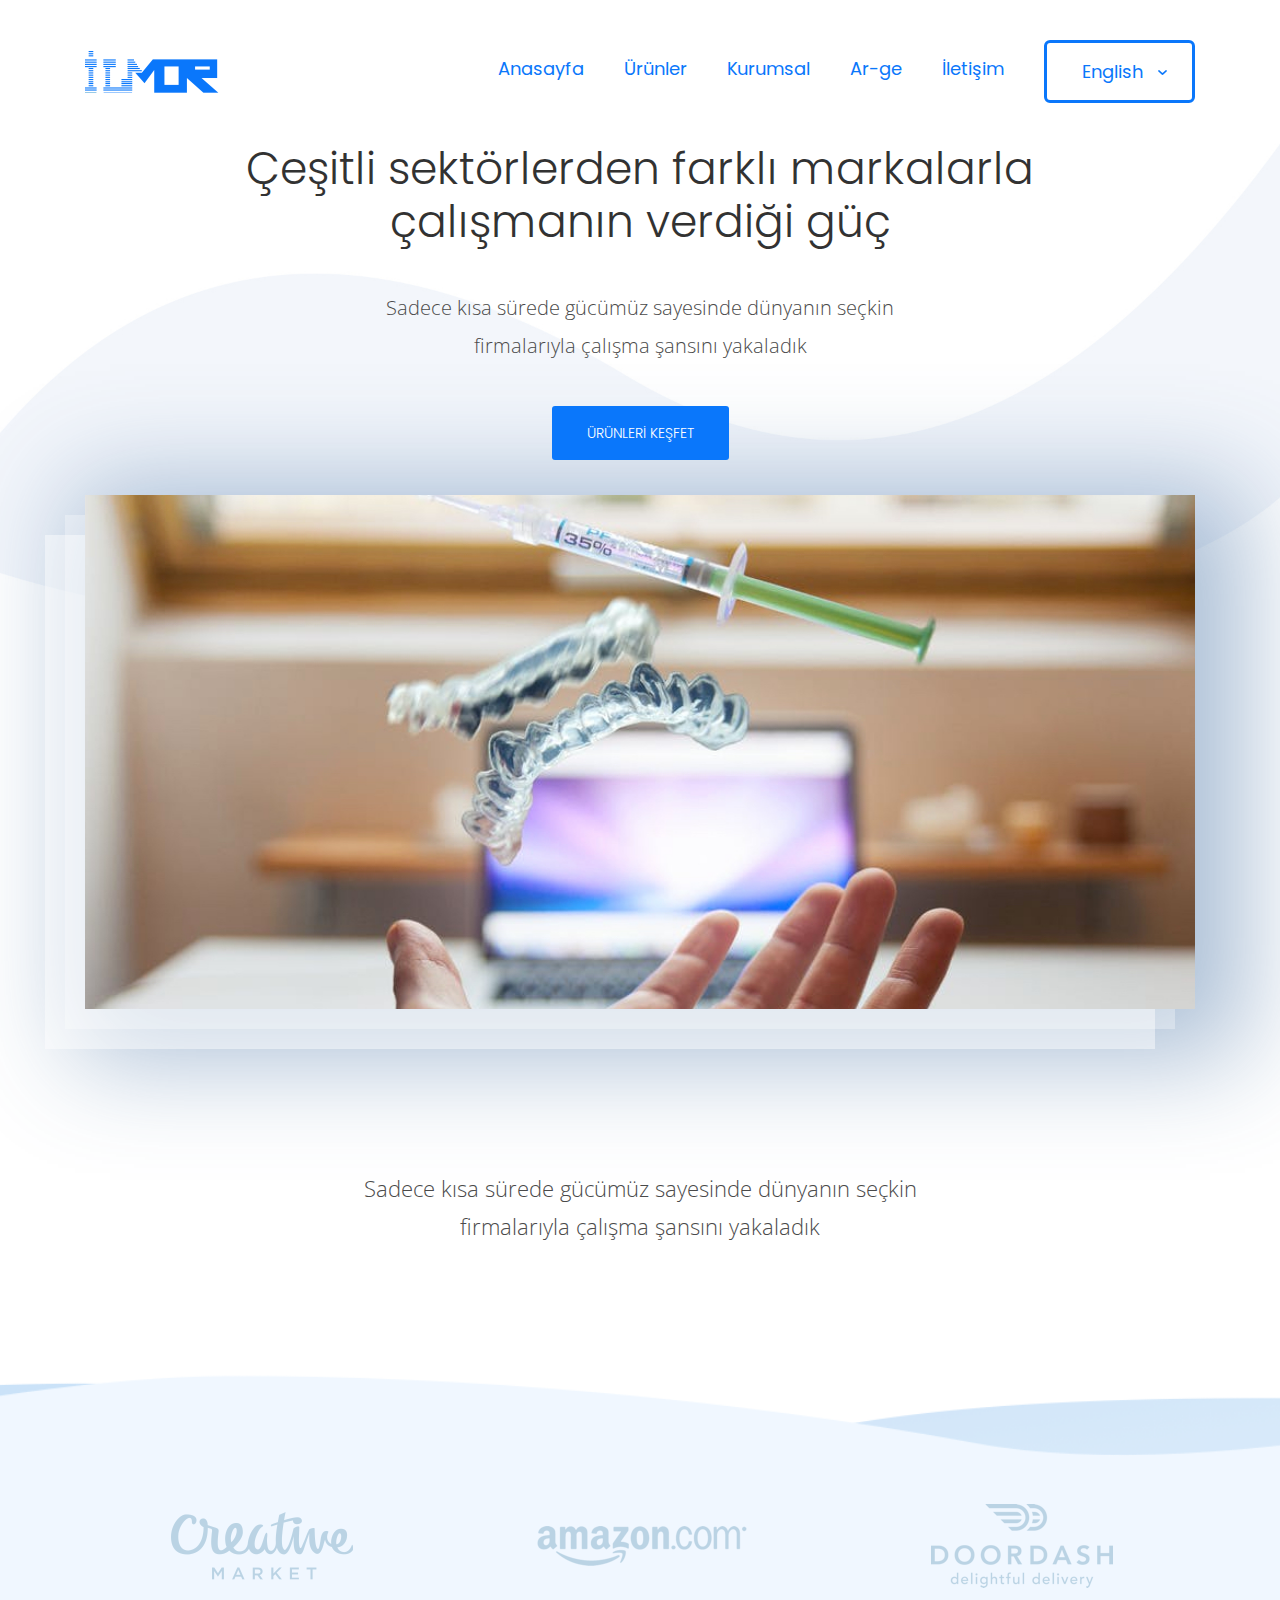
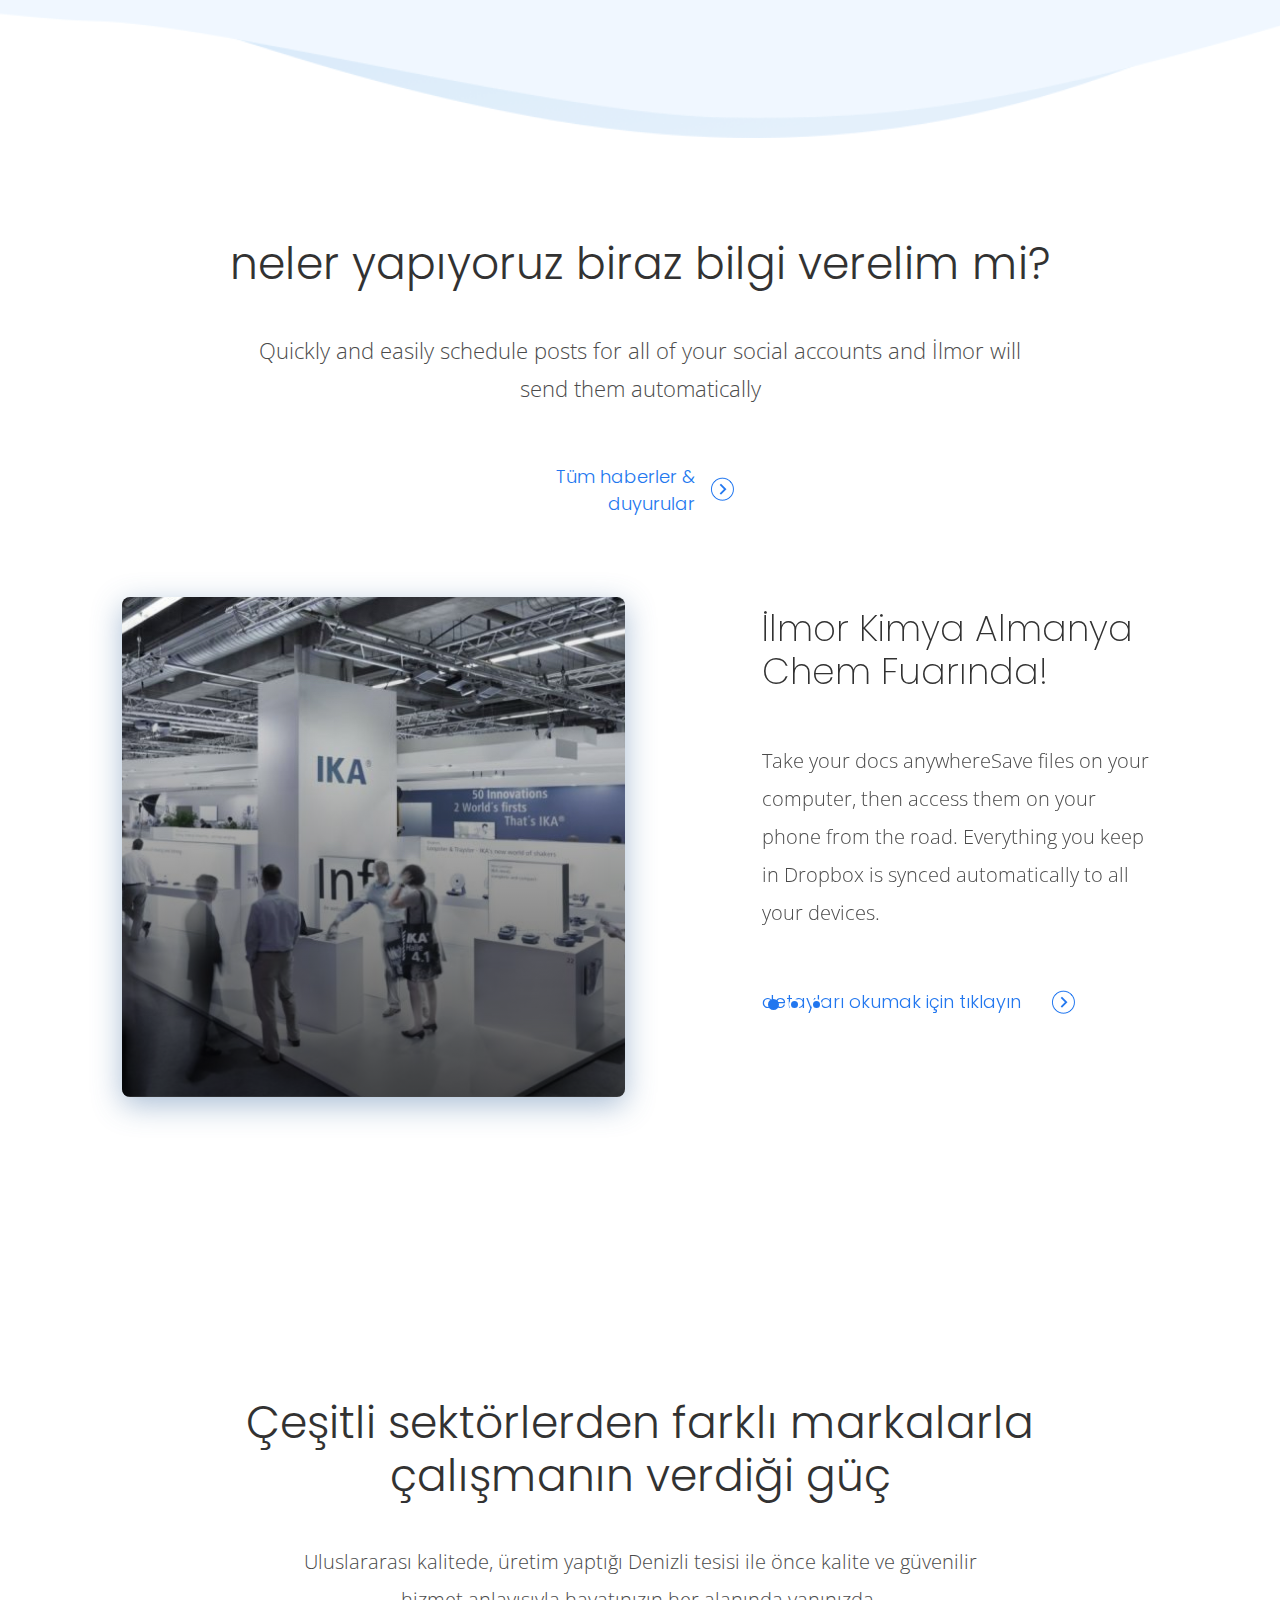
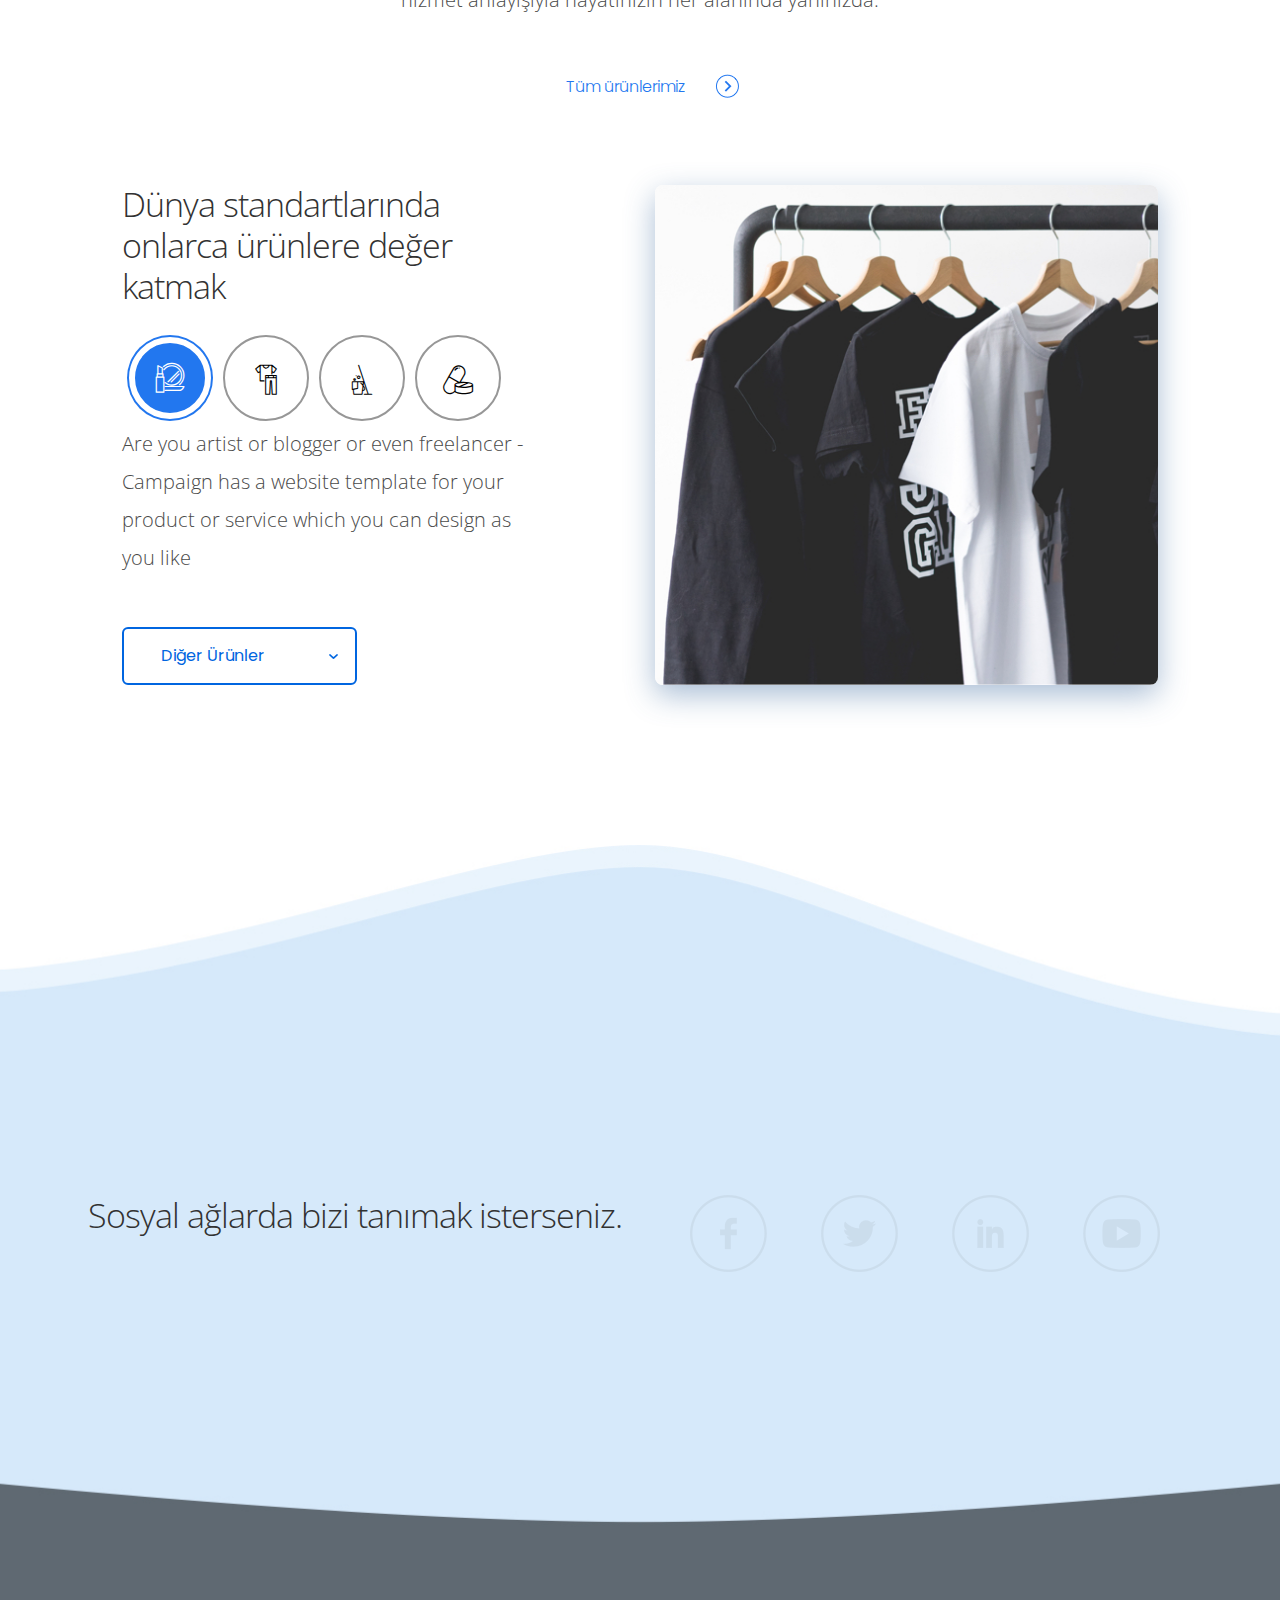
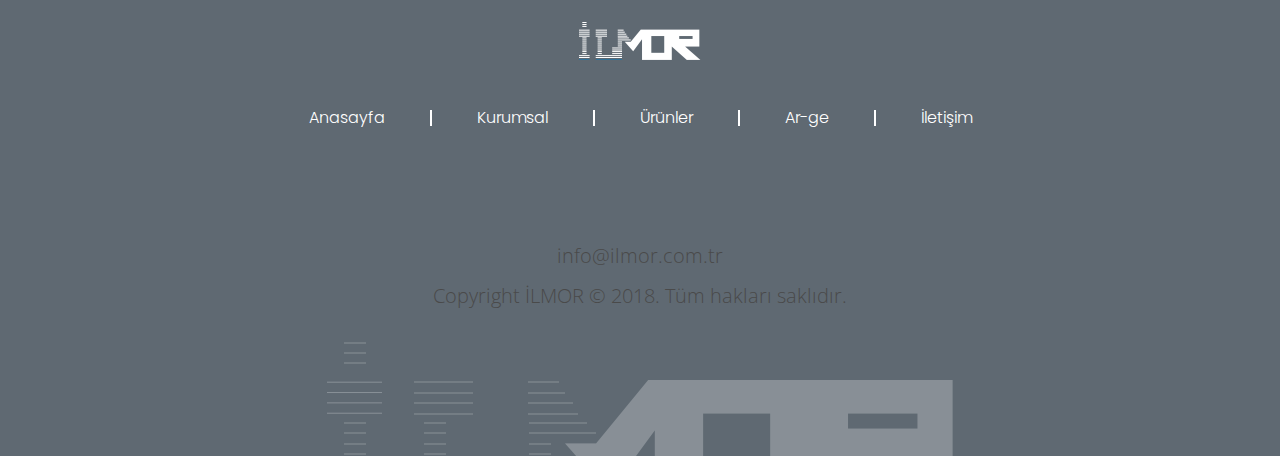
<file: index.html>
﻿<!DOCTYPE html>
<html lang="tr">

<head>
    <meta charset="UTF-8">
    <meta name="viewport" content="width=device-width, initial-scale=1, shrink-to-fit=no">
    <meta http-equiv="X-UA-Compatible" content="ie=edge">
    <title>Document</title>
    <link rel="stylesheet" href="assets/libs/bootstrap/css/bootstrap.min.css">
    <link rel="stylesheet" href="assets/libs/swiper/css/swiper.min.css">
    <link href="http://vjs.zencdn.net/6.6.3/video-js.css" rel="stylesheet">
    <script src="http://vjs.zencdn.net/ie8/1.1.2/videojs-ie8.min.js"></script>
    <link rel="stylesheet" href="assets/icons/flaticon.css">
    <link rel="stylesheet" href="style.css">
</head>

<body class="text-center">
    <header>
        <div class="container">
            <div class="row">
                <div class="col-sm-12">
                    <nav class="navbar navbar-expand-lg navbar-light">
                        <a class="navbar-brand" href="#">
                            <img src="assets/images/logo.png" alt="">
                        </a>
                        <button class="navbar-toggler" type="button" data-toggle="collapse" data-target="#navbarSupportedContent" aria-controls="navbarSupportedContent"
                            aria-expanded="false" aria-label="Toggle navigation">
                            <span class="navbar-toggler-icon"></span>
                        </button>

                        <div class="collapse navbar-collapse justify-content-end" id="navbarSupportedContent">
                            <ul class="navbar-nav">
                                <li class="nav-item">
                                    <a class="nav-link" href="index.html">Anasayfa</a>
                                </li>
                                <li class="nav-item">
                                    <a class="nav-link" href="product.html">Ürünler</a>
                                </li>
                                <li class="nav-item">
                                    <a class="nav-link" href="fairs.html">Kurumsal</a>
                                </li>
                                <li class="nav-item">
                                    <a class="nav-link" href="arge-works.html">Ar-ge</a>
                                </li>
                                <li class="nav-item">
                                    <a class="nav-link" href="contact.html">İletişim</a>
                                </li>
                                <li class="nav-item dropdown">
                                    <a class="nav-link dropdown-toggle" href="#" id="navbarDropdown" role="button" data-toggle="dropdown" aria-haspopup="true"
                                        aria-expanded="false">
                                        English
                                        <img class="arrow" src="assets/images/arrow.png" alt="">
                                    </a>
                                    <div class="dropdown-menu text-center" aria-labelledby="navbarDropdown">
                                        <a class="dropdown-item" href="#">Türkçe</a>
                                    </div>
                                </li>
                            </ul>
                        </div>
                    </nav>
                </div>
            </div>
        </div>
    </header>
    <main id="index">
        <div class="container">
            <div class="tagline">
                <h2>Çeşitli sektörlerden farklı markalarla
                    <br>çalışmanın verdiği güç</h2>
                <p>Sadece kısa sürede gücümüz sayesinde dünyanın seçkin
                    <span class="display-none">
                        <br>
                    </span>firmalarıyla çalışma şansını yakaladık
                </p>
                <a class="discover" href="#">ÜRÜNLERİ KEŞFET</a>
            </div>
            <div class="box-shadow">
                <div class="box-shadow-2">
                    <div class="swiper-container">
                        <div class="swiper-wrapper">
                            <div class="swiper-slide">
                                <div class="slider-1" style="background-image: url('assets/images/index-slider-1.jpg')">
                                    <img src="assets/images/index-slider-1.jpg" alt="">
                                </div>
                            </div>
                        </div>
                    </div>
                </div>
            </div>
            <p class="slider-p">Sadece kısa sürede gücümüz sayesinde dünyanın seçkin
                <br> firmalarıyla çalışma şansını yakaladık</p>
        </div>
        <section class="index-firms">
            <div class="container">
                <div class="row">
                    <div class="col-md-4">
                        <div class="firms">
                            <span class="image-setting"></span>
                            <img src="assets/images/creative.png" alt="">
                        </div>
                    </div>
                    <div class="col-md-4">
                        <div class="firms">
                            <span class="image-setting"></span>
                            <img src="assets/images/amazon.png" alt="">
                        </div>
                    </div>
                    <div class="col-md-4">
                        <div class="firms">
                            <span class="image-setting"></span>
                            <img src="assets/images/doordash.png" alt="">
                        </div>
                    </div>
                </div>
            </div>
        </section>
        <section class="index-what-we-do">
            <div class="container-fluid">
                <div class="row">
                    <div class="col-sm-12">
                        <h2>neler yapıyoruz biraz bilgi verelim mi?</h2>
                        <p class="p-font-22">Quickly and easily schedule posts for all of your social accounts and İlmor will
                            <span class="display-none">
                                <br>
                            </span> send them automatically
                        </p>
                        <div class="news text-right">
                            <a href="#">Tüm haberler &
                                <br>duyurular</a>
                            <img class="arrow" src="assets/images/arrow2.png" alt="">
                        </div>
                    </div>
                </div>
                <div class="slider-2 text-left">
                    <div id="carouselExampleIndicators" class="carousel slide" data-ride="carousel">
                        <ol class="carousel-indicators">
                            <li data-target="#carouselExampleIndicators" data-slide-to="0" class="active"></li>
                            <li data-target="#carouselExampleIndicators" data-slide-to="1"></li>
                            <li data-target="#carouselExampleIndicators" data-slide-to="2"></li>
                        </ol>
                        <div class="carousel-inner">
                            <div class="carousel-item active">
                                <div class="row">
                                    <div class="col-lg-5 offset-lg-1">
                                        <div class="video-image" style="background-image: url('assets/images/slider2.jpg');">
                                            <img src="assets/images/slider2.jpg" alt="#">
                                            <div class="slider-front"></div>
                                        </div>
                                    </div>
                                    <div class="col-lg-4 offset-lg-1">
                                        <h3>İlmor Kimya Almanya Chem Fuarında!</h3>
                                        <p>Take your docs anywhereSave files on your computer, then access them on your phone
                                            from the road. Everything you keep in Dropbox is synced automatically to all
                                            your devices.</p>
                                        <a href="#">detayları okumak için tıklayın
                                            <img class="arrow2" src="assets/images/arrow2.png" alt="">
                                        </a>
                                    </div>
                                </div>
                            </div>
                        </div>
                    </div>
                </div>
            </div>
        </section>
    </main>
    <footer>
        <section class="footer-product">
            <div class="container-fluid">
                <h2>Çeşitli sektörlerden farklı markalarla
                    <br> çalışmanın verdiği güç</h2>
                <p>Uluslararası kalitede, üretim yaptığı Denizli tesisi ile önce kalite ve güvenilir
                    <span class="display-none">
                        <br>
                    </span> hizmet anlayışıyla hayatınızın her alanında yanınızda. </p>
                <a href="#">Tüm ürünlerimiz
                    <img class="arrow2" src="assets/images/arrow2.png" alt="">
                </a>
                <section class="footer-tab-panel text-left">
                    <div class="row">
                        <div class="col-lg-4 offset-lg-1">
                            <ul class="nav nav-pills mb-3" id="pills-tab" role="tablist">
                                <h1>Dünya standartlarında onlarca ürünlere değer katmak</h1>
                                <li class="nav-item">
                                    <a class="nav-link active" id="makeup-tab" data-toggle="pill" href="#makeup" role="tab" aria-controls="makeup" aria-selected="true">
                                        <span class="flaticon-cosmetics"></span>
                                    </a>
                                </li>
                                <li class="nav-item">
                                    <a class="nav-link" id="clothes-tab" data-toggle="pill" href="#clothes" role="tab" aria-controls="clothes" aria-selected="false">
                                        <span class="flaticon-clothes"></span>
                                    </a>
                                </li>
                                <li class="nav-item">
                                    <a class="nav-link" id="clean-tab" data-toggle="pill" href="#clean" role="tab" aria-controls="clean" aria-selected="false">
                                        <span class="flaticon-cleaning"></span>
                                    </a>
                                </li>
                                <li class="nav-item">
                                    <a class="nav-link" id="pills-tab" data-toggle="pill" href="#pills" role="tab" aria-controls="pills" aria-selected="false">
                                        <span class="flaticon-medicine"></span>
                                    </a>
                                </li>
                            </ul>
                        </div>
                    </div>
                    <div class="tab-content" id="pills-tabContent">
                        <div class="tab-pane fade show active" id="makeup" role="tabpanel" aria-labelledby="makeup-tab">
                            <div class="row">
                                <div class="col-lg-4 offset-lg-1">
                                    <div class="tab-paragraph">
                                        <p>Are you artist or blogger or even freelancer - Campaign has a website template for
                                            your product or service which you can design as you like</p>
                                        <div class="dropdown">
                                            <button class="btn btn-secondary dropdown-toggle" type="button" id="dropdownMenuButton" data-toggle="dropdown" aria-haspopup="true"
                                                aria-expanded="false">
                                                Diğer Ürünler
                                                <img src="assets/images/arrow3.png" alt="">
                                            </button>
                                            <div class="dropdown-menu" aria-labelledby="dropdownMenuButton">
                                                <a class="dropdown-item" href="#">Link</a>
                                            </div>
                                        </div>
                                    </div>
                                </div>
                                <div class="col-lg-5 offset-lg-1">
                                    <div class="footer-tab-images" style="background-image: url('assets/images/footer-tab-image.jpg');">
                                        <img src="assets/images/footer-tab-image.jpg" alt="">
                                    </div>
                                </div>
                            </div>
                        </div>
                        <div class="tab-pane fade" id="clothes" role="tabpanel" aria-labelledby="clothes-tab">
                            <div class="row">
                                <div class="col-lg-4 offset-lg-1">
                                    <div class="tab-paragraph">
                                        <p>Are you artist or blogger or even freelancer - Campaign has a website template for
                                            your product or service which you can design as you like</p>
                                        <div class="dropdown">
                                            <button class="btn btn-secondary dropdown-toggle" type="button" id="dropdownMenuButton" data-toggle="dropdown" aria-haspopup="true"
                                                aria-expanded="false">
                                                Diğer Ürünler
                                                <img src="assets/images/arrow3.png" alt="">
                                            </button>
                                            <div class="dropdown-menu" aria-labelledby="dropdownMenuButton">
                                                <a class="dropdown-item" href="#">Link</a>
                                            </div>
                                        </div>
                                    </div>
                                </div>
                                <div class="col-lg-5 offset-lg-1">
                                    <div class="footer-tab-images" style="background-image: url('assets/images/footer-tab-image.jpg');">
                                        <img src="assets/images/footer-tab-image.jpg" alt="">
                                    </div>
                                </div>
                            </div>
                        </div>
                        <div class="tab-pane fade" id="clean" role="tabpanel" aria-labelledby="clean-tab">
                            <div class="row">
                                <div class="col-lg-4 offset-lg-1">
                                    <div class="tab-paragraph">
                                        <p>Are you artist or blogger or even freelancer - Campaign has a website template for
                                            your product or service which you can design as you like</p>
                                        <div class="dropdown">
                                            <button class="btn btn-secondary dropdown-toggle" type="button" id="dropdownMenuButton" data-toggle="dropdown" aria-haspopup="true"
                                                aria-expanded="false">
                                                Diğer Ürünler
                                                <img src="assets/images/arrow3.png" alt="">
                                            </button>
                                            <div class="dropdown-menu" aria-labelledby="dropdownMenuButton">
                                                <a class="dropdown-item" href="#">Link</a>
                                            </div>
                                        </div>
                                    </div>
                                </div>
                                <div class="col-lg-5 offset-lg-1">
                                    <div class="footer-tab-images" style="background-image: url('assets/images/footer-tab-image.jpg');">
                                        <img src="assets/images/footer-tab-image.jpg" alt="">
                                    </div>
                                </div>
                            </div>
                        </div>
                        <div class="tab-pane fade" id="pills" role="tabpanel" aria-labelledby="pills-tab">
                            <div class="row">
                                <div class="col-lg-4 offset-lg-1">
                                    <div class="tab-paragraph">
                                        <p>Are you artist or blogger or even freelancer - Campaign has a website template for
                                            your product or service which you can design as you like</p>
                                        <div class="dropdown">
                                            <button class="btn btn-secondary dropdown-toggle" type="button" id="dropdownMenuButton" data-toggle="dropdown" aria-haspopup="true"
                                                aria-expanded="false">
                                                Diğer Ürünler
                                                <img src="assets/images/arrow3.png" alt="">
                                            </button>
                                            <div class="dropdown-menu" aria-labelledby="dropdownMenuButton">
                                                <a class="dropdown-item" href="#">Link</a>
                                            </div>
                                        </div>
                                    </div>
                                </div>
                                <div class="col-lg-5 offset-lg-1">
                                    <div class="footer-tab-images" style="background-image: url('assets/images/footer-tab-image.jpg');">
                                        <img src="assets/images/footer-tab-image.jpg" alt="">
                                    </div>
                                </div>
                            </div>
                        </div>
                    </div>
                </section>
            </div>
        </section>
        <section class="footer-bg">
            <div class="container">
                <section class="social-media">
                    <div class="row">
                        <div class="col-lg-6">
                            <h1>Sosyal ağlarda bizi tanımak isterseniz.</h1>
                        </div>
                        <div class="col-lg-6">
                            <a href="#">
                                <img src="assets/images/facebook.png" alt="">
                            </a>
                            <a href="#">
                                <img src="assets/images/twitter.png" alt="">
                            </a>
                            <a href="#">
                                <img src="assets/images/link.png" alt="">
                            </a>
                            <a href="#">
                                <img src="assets/images/youtube.png" alt="">
                            </a>
                        </div>
                    </div>
                </section>
                <div class="row">
                    <div class="col-sm-12">
                        <img class="footer-logo" src="assets/images/footer-logo.png" alt="">
                        <ul class="nav justify-content-center">
                            <li class="nav-item">
                                <a class="nav-link" href="#">Anasayfa</a>
                            </li>
                            <li class="nav-item">
                                <a class="nav-link" href="#">Kurumsal</a>
                            </li>
                            <li class="nav-item">
                                <a class="nav-link" href="#">Ürünler</a>
                            </li>
                            <li class="nav-item">
                                <a class="nav-link" href="#">Ar-ge</a>
                            </li>
                            <li class="nav-item">
                                <a class="nav-link border-right-0" href="#">İletişim</a>
                            </li>
                        </ul>
                        <p>info@ilmor.com.tr
                            <br> Copyright İLMOR © 2018. Tüm hakları saklıdır.
                        </p>
                        <img class="img-fluid" src="assets/images/footer-logo-2.png" alt="">
                    </div>
                </div>
            </div>
        </section>
    </footer>

    <script src="assets/libs/jquery/js/jquery-3.2.1.min.js"></script>
    <script src="https://cdnjs.cloudflare.com/ajax/libs/popper.js/1.12.9/umd/popper.min.js" integrity="sha384-ApNbgh9B+Y1QKtv3Rn7W3mgPxhU9K/ScQsAP7hUibX39j7fakFPskvXusvfa0b4Q"
        crossorigin="anonymous"></script>
    <script src="assets/libs/bootstrap/js/bootstrap.min.js"></script>
    <script src="assets/libs/swiper/js/swiper.min.js"></script>
    <script src="http://vjs.zencdn.net/6.6.3/video.js"></script>
    <script>
        var swiper = new Swiper('.swiper-container', {
            direction: 'vertical',
            loop: true,
            autoplay: {
                delay: 2500,
                disableOnInteraction: false,
            },
        });
    </script>
</body>

</html>
</file>
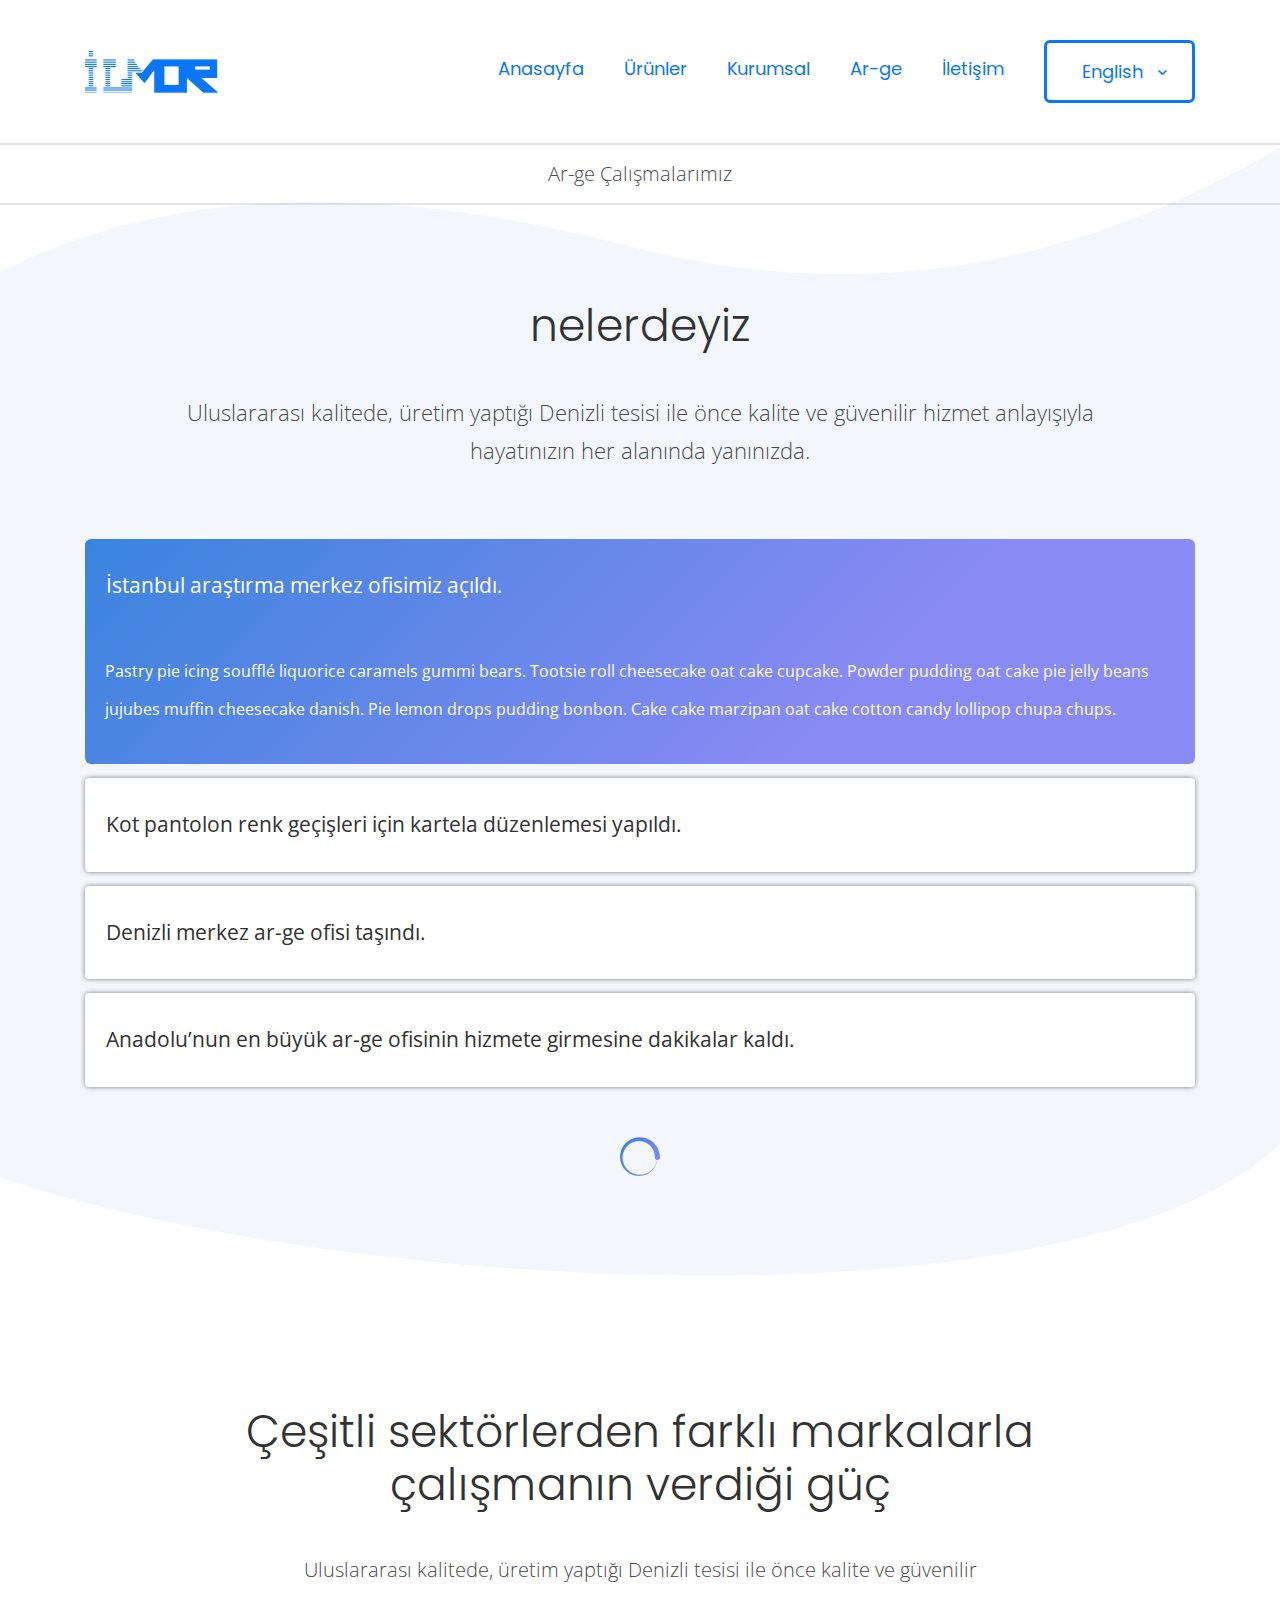
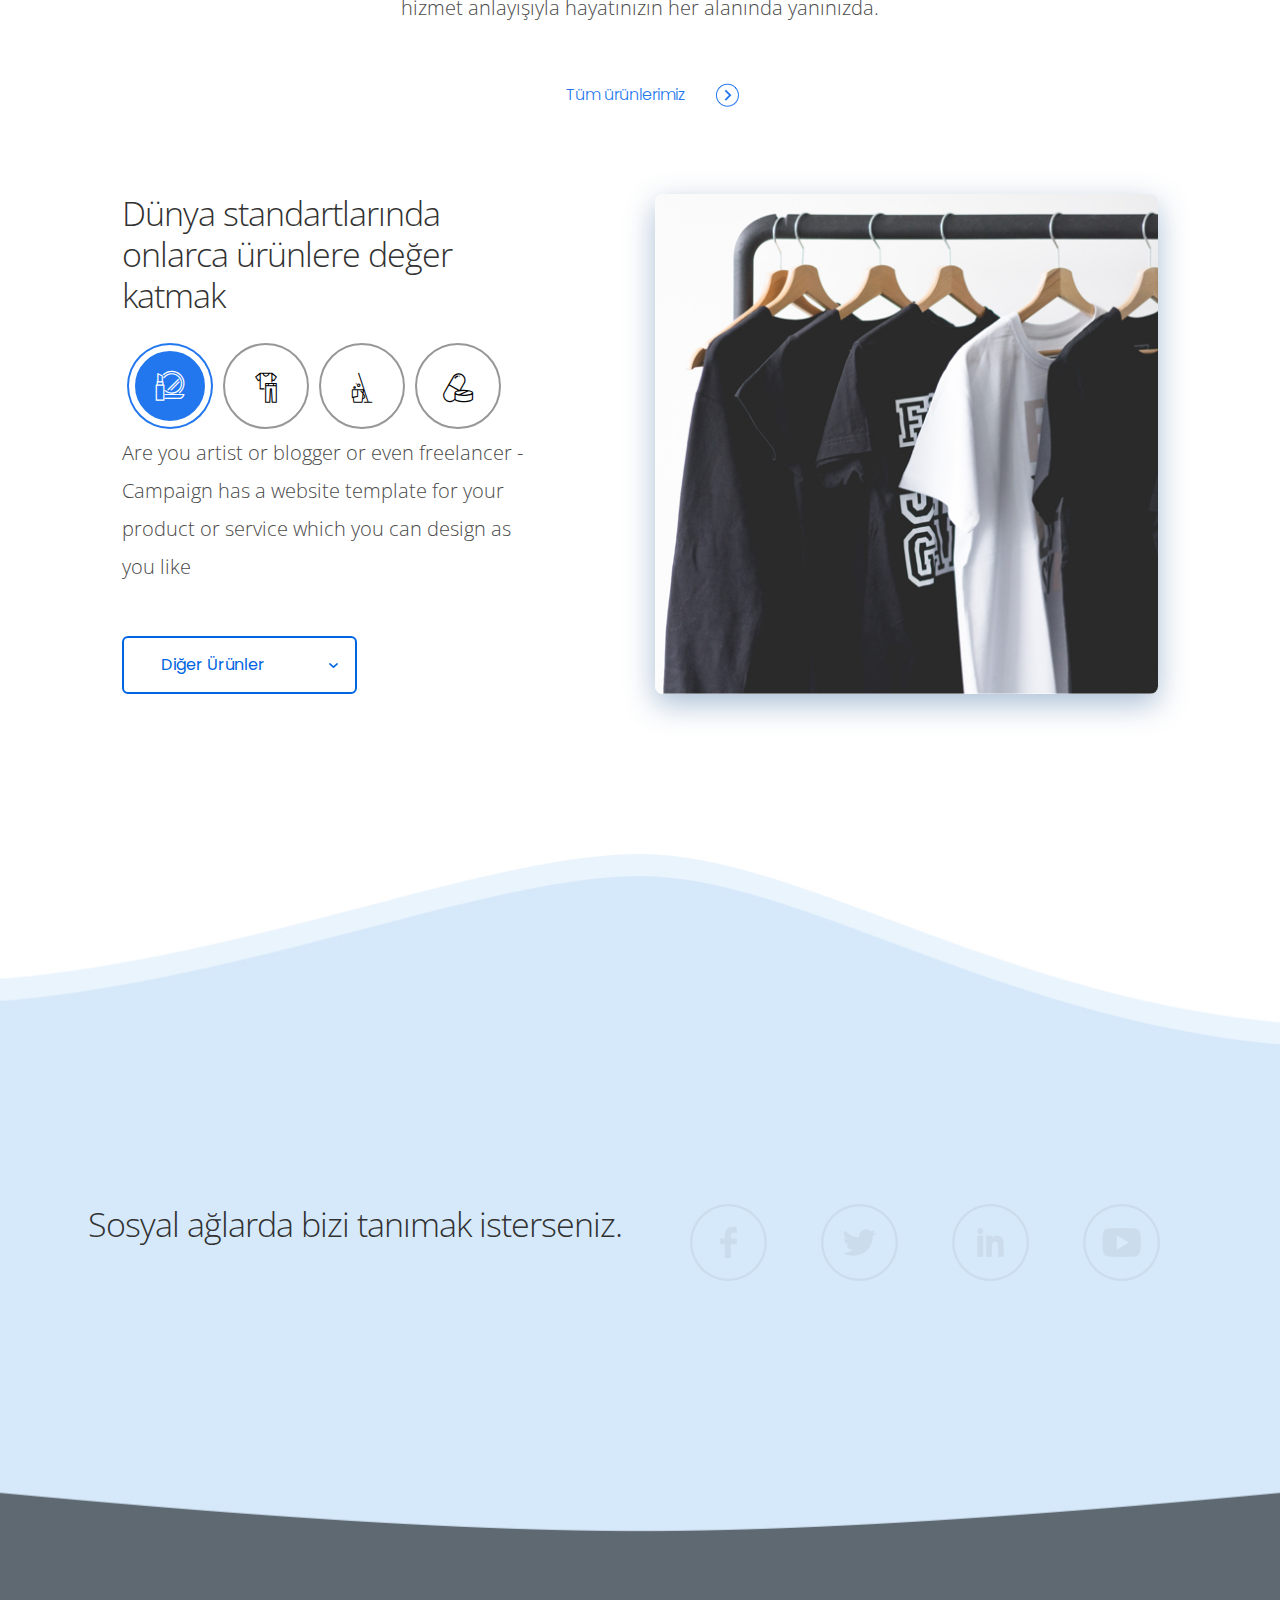
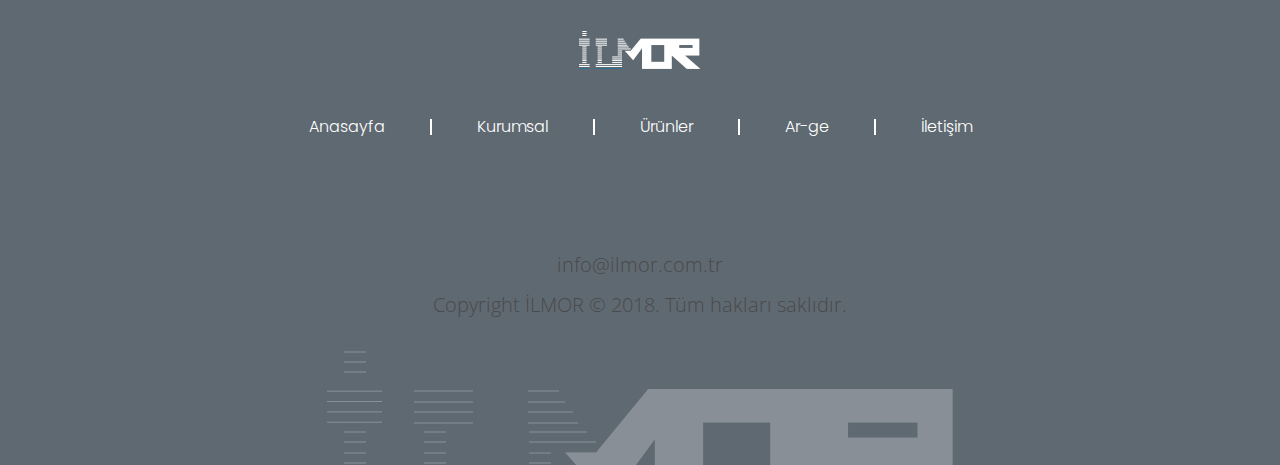
<file: arge-works.html>
﻿<!DOCTYPE html>
<html lang="tr">

<head>
    <meta charset="UTF-8">
    <meta name="viewport" content="width=device-width, initial-scale=1, shrink-to-fit=no">
    <meta http-equiv="X-UA-Compatible" content="ie=edge">
    <title>Document</title>
    <link rel="stylesheet" href="assets/libs/bootstrap/css/bootstrap.min.css">
    <link rel="stylesheet" href="assets/libs/swiper/css/swiper.min.css">
    <link href="http://vjs.zencdn.net/6.6.3/video-js.css" rel="stylesheet">
    <script src="http://vjs.zencdn.net/ie8/1.1.2/videojs-ie8.min.js"></script>
    <link rel="stylesheet" href="assets/icons/flaticon.css">
    <link rel="stylesheet" href="style.css">
</head>

<body class="text-center">
    <header>
        <div class="container">
            <div class="row">
                <div class="col-sm-12">
                    <nav class="navbar navbar-expand-lg navbar-light">
                        <a class="navbar-brand" href="#">
                            <img src="assets/images/logo.png" alt="">
                        </a>
                        <button class="navbar-toggler" type="button" data-toggle="collapse" data-target="#navbarSupportedContent" aria-controls="navbarSupportedContent"
                            aria-expanded="false" aria-label="Toggle navigation">
                            <span class="navbar-toggler-icon"></span>
                        </button>

                        <div class="collapse navbar-collapse justify-content-end" id="navbarSupportedContent">
                            <ul class="navbar-nav">
                                <li class="nav-item">
                                    <a class="nav-link" href="index.html">Anasayfa</a>
                                </li>
                                <li class="nav-item">
                                    <a class="nav-link" href="product.html">Ürünler</a>
                                </li>
                                <li class="nav-item">
                                    <a class="nav-link" href="fairs.html">Kurumsal</a>
                                </li>
                                <li class="nav-item">
                                    <a class="nav-link" href="arge-works.html">Ar-ge</a>
                                </li>
                                <li class="nav-item">
                                    <a class="nav-link" href="contact.html">İletişim</a>
                                </li>
                                <li class="nav-item dropdown">
                                    <a class="nav-link dropdown-toggle" href="#" id="navbarDropdown" role="button" data-toggle="dropdown" aria-haspopup="true"
                                        aria-expanded="false">
                                        English
                                        <img class="arrow" src="assets/images/arrow.png" alt="">
                                    </a>
                                    <div class="dropdown-menu text-center" aria-labelledby="navbarDropdown">
                                        <a class="dropdown-item" href="#">Türkçe</a>
                                    </div>
                                </li>
                            </ul>
                        </div>
                    </nav>
                </div>
            </div>
        </div>
    </header>
    <main id="arge-works">
        <section class="main-header text-center">
            <p>Ar-ge Çalışmalarımız</p>
        </section>
        <section class="notices">
            <div class="container">
                <div class="row">
                    <div class="col-sm-10 offset-sm-1">
                        <h2>nelerdeyiz</h2>
                        <p class="p-font-22">Uluslararası kalitede, üretim yaptığı Denizli tesisi ile önce kalite ve güvenilir hizmet anlayışıyla
                            hayatınızın her alanında yanınızda. </p>
                    </div>
                </div>
                <div class="row">
                    <div class="col-sm-12">
                        <div id="accordion" class="text-left">
                            <div class="card">
                                <div class="card-header" id="headingOne">
                                    <h5 class="mb-0">
                                        <button class="btn" data-toggle="collapse" data-target="#collapseOne" aria-expanded="true" aria-controls="collapseOne">
                                            İstanbul araştırma merkez ofisimiz açıldı.
                                        </button>
                                    </h5>
                                </div>

                                <div id="collapseOne" class="collapse show" aria-labelledby="headingOne" data-parent="#accordion">
                                    <div class="card-body">
                                        <p>Pastry pie icing soufflé liquorice caramels gummi bears. Tootsie roll cheesecake
                                            oat cake cupcake. Powder pudding oat cake pie jelly beans jujubes muffin cheesecake
                                            danish. Pie lemon drops pudding bonbon. Cake cake marzipan oat cake cotton candy
                                            lollipop chupa chups.</p>
                                    </div>
                                </div>
                            </div>
                            <div class="card">
                                <div class="card-header" id="headingTwo">
                                    <h5 class="mb-0">
                                        <button class="btn collapsed" data-toggle="collapse" data-target="#collapseTwo" aria-expanded="false" aria-controls="collapseTwo">
                                            Kot pantolon renk geçişleri için kartela düzenlemesi yapıldı.
                                        </button>
                                    </h5>
                                </div>
                                <div id="collapseTwo" class="collapse" aria-labelledby="headingTwo" data-parent="#accordion">
                                    <div class="card-body">
                                        <p>Pastry pie icing soufflé liquorice caramels gummi bears. Tootsie roll cheesecake
                                            oat cake cupcake. Powder pudding oat cake pie jelly beans jujubes muffin cheesecake
                                            danish. Pie lemon drops pudding bonbon. Cake cake marzipan oat cake cotton candy
                                            lollipop chupa chups.Pastry pie icing soufflé liquorice caramels gummi bears.
                                            Tootsie roll cheesecake oat cake cupcake. Powder pudding oat cake pie jelly beans
                                            jujubes muffin cheesecake danish. Pie lemon drops pudding bonbon. Cake cake marzipan
                                            oat cake cotton candy lollipop chupa chups.</p>
                                    </div>
                                </div>
                            </div>
                            <div class="card">
                                <div class="card-header" id="headingThree">
                                    <h5 class="mb-0">
                                        <button class="btn collapsed" data-toggle="collapse" data-target="#collapseThree" aria-expanded="false" aria-controls="collapseThree">
                                            Denizli merkez ar-ge ofisi taşındı.
                                        </button>
                                    </h5>
                                </div>
                                <div id="collapseThree" class="collapse" aria-labelledby="headingThree" data-parent="#accordion">
                                    <div class="card-body">
                                        <p>Pastry pie icing soufflé liquorice caramels gummi bears. Tootsie roll cheesecake
                                            oat cake cupcake. Powder pudding oat cake pie jelly beans jujubes muffin cheesecake
                                            danish. Pie lemon drops pudding bonbon. Cake cake marzipan oat cake cotton candy
                                            lollipop chupa chups.</p>
                                    </div>
                                </div>
                            </div>
                            <div class="card">
                                <div class="card-header" id="headingFour">
                                    <h5 class="mb-0">
                                        <button class="btn collapsed" data-toggle="collapse" data-target="#collapseFour" aria-expanded="false" aria-controls="collapseFour">
                                            Anadolu’nun en büyük ar-ge ofisinin hizmete girmesine dakikalar kaldı.
                                        </button>
                                    </h5>
                                </div>
                                <div id="collapseFour" class="collapse" aria-labelledby="headingFour" data-parent="#accordion">
                                    <div class="card-body">
                                        <p>Pastry pie icing soufflé liquorice caramels gummi bears. Tootsie roll cheesecake
                                            oat cake cupcake. Powder pudding oat cake pie jelly beans jujubes muffin cheesecake
                                            danish. Pie lemon drops pudding bonbon. Cake cake marzipan oat cake cotton candy
                                            lollipop chupa chups.</p>
                                    </div>
                                </div>
                            </div>
                        </div>
                    </div>
                    <div class="col-sm-12 text-center">
                        <img class="loading" src="assets/images/loading.png" alt="">
                    </div>
                </div>
            </div>
        </section>
    </main>
    <footer>
        <section class="footer-product">
            <div class="container-fluid">
                <h2>Çeşitli sektörlerden farklı markalarla
                    <br> çalışmanın verdiği güç</h2>
                <p>Uluslararası kalitede, üretim yaptığı Denizli tesisi ile önce kalite ve güvenilir
                    <span class="display-none">
                        <br>
                    </span> hizmet anlayışıyla hayatınızın her alanında yanınızda. </p>
                <a href="#">Tüm ürünlerimiz
                    <img class="arrow2" src="assets/images/arrow2.png" alt="">
                </a>
                <section class="footer-tab-panel text-left">
                    <div class="row">
                        <div class="col-lg-4 offset-lg-1">
                            <ul class="nav nav-pills mb-3" id="pills-tab" role="tablist">
                                <h1>Dünya standartlarında onlarca ürünlere değer katmak</h1>
                                <li class="nav-item">
                                    <a class="nav-link active" id="makeup-tab" data-toggle="pill" href="#makeup" role="tab" aria-controls="makeup" aria-selected="true">
                                        <span class="flaticon-cosmetics"></span>
                                    </a>
                                </li>
                                <li class="nav-item">
                                    <a class="nav-link" id="clothes-tab" data-toggle="pill" href="#clothes" role="tab" aria-controls="clothes" aria-selected="false">
                                        <span class="flaticon-clothes"></span>
                                    </a>
                                </li>
                                <li class="nav-item">
                                    <a class="nav-link" id="clean-tab" data-toggle="pill" href="#clean" role="tab" aria-controls="clean" aria-selected="false">
                                        <span class="flaticon-cleaning"></span>
                                    </a>
                                </li>
                                <li class="nav-item">
                                    <a class="nav-link" id="pills-tab" data-toggle="pill" href="#pills" role="tab" aria-controls="pills" aria-selected="false">
                                        <span class="flaticon-medicine"></span>
                                    </a>
                                </li>
                            </ul>
                        </div>
                    </div>
                    <div class="tab-content" id="pills-tabContent">
                        <div class="tab-pane fade show active" id="makeup" role="tabpanel" aria-labelledby="makeup-tab">
                            <div class="row">
                                <div class="col-lg-4 offset-lg-1">
                                    <div class="tab-paragraph">
                                        <p>Are you artist or blogger or even freelancer - Campaign has a website template for
                                            your product or service which you can design as you like</p>
                                        <div class="dropdown">
                                            <button class="btn btn-secondary dropdown-toggle" type="button" id="dropdownMenuButton" data-toggle="dropdown" aria-haspopup="true"
                                                aria-expanded="false">
                                                Diğer Ürünler
                                                <img src="assets/images/arrow3.png" alt="">
                                            </button>
                                            <div class="dropdown-menu" aria-labelledby="dropdownMenuButton">
                                                <a class="dropdown-item" href="#">Link</a>
                                            </div>
                                        </div>
                                    </div>
                                </div>
                                <div class="col-lg-5 offset-lg-1">
                                    <div class="footer-tab-images" style="background-image: url('assets/images/footer-tab-image.jpg');">
                                        <img src="assets/images/footer-tab-image.jpg" alt="">
                                    </div>
                                </div>
                            </div>
                        </div>
                        <div class="tab-pane fade" id="clothes" role="tabpanel" aria-labelledby="clothes-tab">
                            <div class="row">
                                <div class="col-lg-4 offset-lg-1">
                                    <div class="tab-paragraph">
                                        <p>Are you artist or blogger or even freelancer - Campaign has a website template for
                                            your product or service which you can design as you like</p>
                                        <div class="dropdown">
                                            <button class="btn btn-secondary dropdown-toggle" type="button" id="dropdownMenuButton" data-toggle="dropdown" aria-haspopup="true"
                                                aria-expanded="false">
                                                Diğer Ürünler
                                                <img src="assets/images/arrow3.png" alt="">
                                            </button>
                                            <div class="dropdown-menu" aria-labelledby="dropdownMenuButton">
                                                <a class="dropdown-item" href="#">Link</a>
                                            </div>
                                        </div>
                                    </div>
                                </div>
                                <div class="col-lg-5 offset-lg-1">
                                    <div class="footer-tab-images" style="background-image: url('assets/images/footer-tab-image.jpg');">
                                        <img src="assets/images/footer-tab-image.jpg" alt="">
                                    </div>
                                </div>
                            </div>
                        </div>
                        <div class="tab-pane fade" id="clean" role="tabpanel" aria-labelledby="clean-tab">
                            <div class="row">
                                <div class="col-lg-4 offset-lg-1">
                                    <div class="tab-paragraph">
                                        <p>Are you artist or blogger or even freelancer - Campaign has a website template for
                                            your product or service which you can design as you like</p>
                                        <div class="dropdown">
                                            <button class="btn btn-secondary dropdown-toggle" type="button" id="dropdownMenuButton" data-toggle="dropdown" aria-haspopup="true"
                                                aria-expanded="false">
                                                Diğer Ürünler
                                                <img src="assets/images/arrow3.png" alt="">
                                            </button>
                                            <div class="dropdown-menu" aria-labelledby="dropdownMenuButton">
                                                <a class="dropdown-item" href="#">Link</a>
                                            </div>
                                        </div>
                                    </div>
                                </div>
                                <div class="col-lg-5 offset-lg-1">
                                    <div class="footer-tab-images" style="background-image: url('assets/images/footer-tab-image.jpg');">
                                        <img src="assets/images/footer-tab-image.jpg" alt="">
                                    </div>
                                </div>
                            </div>
                        </div>
                        <div class="tab-pane fade" id="pills" role="tabpanel" aria-labelledby="pills-tab">
                            <div class="row">
                                <div class="col-lg-4 offset-lg-1">
                                    <div class="tab-paragraph">
                                        <p>Are you artist or blogger or even freelancer - Campaign has a website template for
                                            your product or service which you can design as you like</p>
                                        <div class="dropdown">
                                            <button class="btn btn-secondary dropdown-toggle" type="button" id="dropdownMenuButton" data-toggle="dropdown" aria-haspopup="true"
                                                aria-expanded="false">
                                                Diğer Ürünler
                                                <img src="assets/images/arrow3.png" alt="">
                                            </button>
                                            <div class="dropdown-menu" aria-labelledby="dropdownMenuButton">
                                                <a class="dropdown-item" href="#">Link</a>
                                            </div>
                                        </div>
                                    </div>
                                </div>
                                <div class="col-lg-5 offset-lg-1">
                                    <div class="footer-tab-images" style="background-image: url('assets/images/footer-tab-image.jpg');">
                                        <img src="assets/images/footer-tab-image.jpg" alt="">
                                    </div>
                                </div>
                            </div>
                        </div>
                    </div>
                </section>
            </div>
        </section>
        <section class="footer-bg">
            <div class="container">
                <section class="social-media">
                    <div class="row">
                        <div class="col-lg-6">
                            <h1>Sosyal ağlarda bizi tanımak isterseniz.</h1>
                        </div>
                        <div class="col-lg-6">
                            <a href="#">
                                <img src="assets/images/facebook.png" alt="">
                            </a>
                            <a href="#">
                                <img src="assets/images/twitter.png" alt="">
                            </a>
                            <a href="#">
                                <img src="assets/images/link.png" alt="">
                            </a>
                            <a href="#">
                                <img src="assets/images/youtube.png" alt="">
                            </a>
                        </div>
                    </div>
                </section>
                <div class="row">
                    <div class="col-sm-12">
                        <img class="footer-logo" src="assets/images/footer-logo.png" alt="">
                        <ul class="nav justify-content-center">
                            <li class="nav-item">
                                <a class="nav-link" href="#">Anasayfa</a>
                            </li>
                            <li class="nav-item">
                                <a class="nav-link" href="#">Kurumsal</a>
                            </li>
                            <li class="nav-item">
                                <a class="nav-link" href="#">Ürünler</a>
                            </li>
                            <li class="nav-item">
                                <a class="nav-link" href="#">Ar-ge</a>
                            </li>
                            <li class="nav-item">
                                <a class="nav-link border-right-0" href="#">İletişim</a>
                            </li>
                        </ul>
                        <p>info@ilmor.com.tr
                            <br> Copyright İLMOR © 2018. Tüm hakları saklıdır.
                        </p>
                        <img class="img-fluid" src="assets/images/footer-logo-2.png" alt="">
                    </div>
                </div>
            </div>
        </section>
    </footer>

    <script src="assets/libs/jquery/js/jquery-3.2.1.min.js"></script>
    <script src="https://cdnjs.cloudflare.com/ajax/libs/popper.js/1.12.9/umd/popper.min.js" integrity="sha384-ApNbgh9B+Y1QKtv3Rn7W3mgPxhU9K/ScQsAP7hUibX39j7fakFPskvXusvfa0b4Q"
        crossorigin="anonymous"></script>
    <script src="assets/libs/bootstrap/js/bootstrap.min.js"></script>
    <script src="assets/libs/swiper/js/swiper.min.js"></script>
    <script src="http://vjs.zencdn.net/6.6.3/video.js"></script>
    <script>
        var swiper = new Swiper('.swiper-container', {
            direction: 'vertical',
            loop: true,
            autoplay: {
                delay: 2500,
                disableOnInteraction: false,
            },
        });
    </script>
</body>

</html>
</file>
<file: assets/icons/flaticon.css>
/*
  	Flaticon icon font: Flaticon
  	Creation date: 27/02/2018 10:26
  	*/

@font-face {
  font-family: "Flaticon";
  src: url("./Flaticon.eot");
  src: url("./Flaticon.eot?#iefix") format("embedded-opentype"),
       url("./Flaticon.woff") format("woff"),
       url("./Flaticon.ttf") format("truetype"),
       url("./Flaticon.svg#Flaticon") format("svg");
  font-weight: normal;
  font-style: normal;
}

@media screen and (-webkit-min-device-pixel-ratio:0) {
  @font-face {
    font-family: "Flaticon";
    src: url("./Flaticon.svg#Flaticon") format("svg");
  }
}

[class^="flaticon-"]:before, [class*=" flaticon-"]:before,
[class^="flaticon-"]:after, [class*=" flaticon-"]:after {   
  font-family: Flaticon;
        font-size: 20px;
font-style: normal;
margin-left: 20px;
}

.flaticon-arrows:before { content: "\f100"; }
.flaticon-arrows-1:before { content: "\f101"; }
.flaticon-medicine:before { content: "\f102"; }
.flaticon-cleaning:before { content: "\f103"; }
.flaticon-clothes:before { content: "\f104"; }
.flaticon-cosmetics:before { content: "\f105"; }
</file>
<file: style.css>
@import url(https://fonts.googleapis.com/css?family=Montserrat:700|Open+Sans:300,400|Poppins:200,300,400,500&subset=latin-ext);body{background-repeat:no-repeat;background-position:top;background-size:contain;background-image:url(9dc919824b0b08b0ee5df4f57524422c.png)}body h1{font-size:34px;font-family:Open Sans;letter-spacing:-1px!important}body h1,body h2{color:#323232;font-weight:300}body h2{margin:95px 0 0;font-size:44px}body h2,body h3{font-family:Poppins}body h3{color:#323232;font-size:36px;font-weight:200;text-align:left}body p{padding:40px 0;color:#4a4a4a;font-size:20px;font-family:Open Sans;font-weight:300;line-height:38px}body p.p-font-22{font-size:22px}body a{font-size:18px;font-family:Poppins;font-weight:300;text-decoration:none!important}body a,body a:hover{color:#2277ef}body .arrow{left:10px}body .arrow,body .arrow2{position:relative;top:-1px}body .arrow2{left:25px}body .fairs-images,body .fairs-slider-image,body .footer-bg,body .footer-tab-images,body .index-firms,body .slider-1,body .video-image{background-repeat:no-repeat;background-position:50%;background-size:cover;position:relative}body .footer-tab-images img,body .slider-1 img,body .video-image img{width:100%;height:100%;opacity:0}body .main-header{border-top:2px solid hsla(0,0%,59%,.25);border-bottom:2px solid hsla(0,0%,59%,.25)}body .main-header p{padding:10px 0;margin:0}body .main-header .nav .nav-item{padding:0 20px}body .main-header .nav .nav-item .nav-link{color:#4a4a4a;font-size:18px;font-family:Poppins;font-weight:300;padding:10px 0}body .main-header .nav .nav-item .nav-link.active{color:#0a77fb;position:relative}body .main-header .nav .nav-item .nav-link.active:after{content:"";width:100%;height:3px;background-color:#0a77fb;position:absolute;bottom:0;left:-10%}header .navbar{padding:40px 0}header .navbar .navbar-nav li{padding:15px 40px 15px 0}header .navbar .navbar-nav li .nav-link{padding:0;color:#0a77fb!important;font-weight:400}header .navbar .navbar-nav li .nav-link.dropdown-toggle:after{content:none}header .navbar .navbar-nav li.dropdown{padding:0}header .navbar .navbar-nav li.dropdown .nav-link{border:3px solid #0a77fb;border-radius:6px;padding:15px 35px}header .navbar .navbar-nav li.dropdown.show a{border-bottom-left-radius:0;border-bottom-right-radius:0;border-bottom-color:transparent}header .navbar .navbar-nav li.dropdown.show a:hover{background-color:transparent}header .navbar .navbar-nav li.dropdown .dropdown-menu{padding:15px 35px;top:90%;border:none;min-width:100%}header .navbar .navbar-nav li.dropdown .dropdown-menu a{padding:0;color:#0a77fb}header .navbar .navbar-nav li.dropdown .dropdown-menu.show{border:3px solid #0a77fb;border-radius:6px;border-top-left-radius:0;border-top-right-radius:0;border-top:none}main{background-image:url(cf0f0b2d7ccdd18ba3c298139baed6c0.jpg),url(9dc919824b0b08b0ee5df4f57524422c.png);background-repeat:no-repeat;background-size:contain;background-position:bottom,top;background-color:#f3f7fc;padding-bottom:100px}main#index{background-color:#fff;background-image:url(352d29784f6460d0184cb64f379c229a.jpg);background-position:top}main#index h2{margin:0}main#index .discover{padding:17px 35px;background-color:#0a77fb;text-decoration:none;color:#fff;border-radius:3px;font-size:14px}main#index .box-shadow{-webkit-box-shadow:20px 20px 100px 30px rgba(67,110,161,.45);-moz-box-shadow:20px 20px 100px 30px rgba(67,110,161,.45);box-shadow:20px 20px 100px 30px rgba(67,110,161,.45)}main#index .box-shadow-2{-webkit-box-shadow:-40px 40px 0 0 hsla(0,0%,100%,.45);-moz-box-shadow:-40px 40px 0 0 hsla(0,0%,100%,.45);box-shadow:-40px 40px 0 0 hsla(0,0%,100%,.45)}main#index .swiper-container{width:100%;height:514px;margin-top:50px;-webkit-box-shadow:-20px 20px 0 0 hsla(0,0%,100%,.31);-moz-box-shadow:-20px 20px 0 0 hsla(0,0%,100%,.31);box-shadow:-20px 20px 0 0 hsla(0,0%,100%,.31)}main#index .swiper-container .swiper-slide{background-color:transparent;text-align:center;font-size:18px;background:#fff;display:-webkit-box;display:-ms-flexbox;display:-webkit-flex;display:flex;-webkit-box-pack:center;-ms-flex-pack:center;-webkit-justify-content:center;justify-content:center;-webkit-box-align:center;-ms-flex-align:center;-webkit-align-items:center;align-items:center}main#index .swiper-container .swiper-slide .slider-1{height:514px!important;width:100%}main#index .slider-p{font-size:22px;margin-top:120px}main#index .index-firms{padding:150px 0;background-image:url(a8f1baf06ad7e23e9a80cdadef0009f1.png)}main#index .index-firms .firms{vertical-align:middle}main#index .index-firms .firms .image-setting{height:100px;width:0;display:inline-block}main#index .index-what-we-do{margin-top:100px}main#index .index-what-we-do .news{display:inline-block}main#index .index-what-we-do .news a{display:inline-block;vertical-align:middle}main#index .index-what-we-do .slider-2{margin-top:50px}main#index .index-what-we-do .slider-2 .carousel .carousel-indicators{left:60%;bottom:25%;margin:0;display:inline-block}main#index .index-what-we-do .slider-2 .carousel .carousel-indicators li{display:inline-block;background-color:#2277ef;width:11px;height:11px;border-radius:50%;border:2px solid #fff;cursor:pointer}main#index .index-what-we-do .slider-2 .carousel .carousel-indicators li.active{border:2px solid #2277ef}main#index .index-what-we-do .slider-2 .carousel .carousel-inner .carousel-item{padding:30px 0 70px}main#index .index-what-we-do .slider-2 .carousel .carousel-inner .carousel-item h3{margin-top:10px}main#index .index-what-we-do .slider-2 .carousel .carousel-inner .carousel-item .video-image{border-radius:8px;width:100%;height:500px;position:relative;-webkit-box-shadow:0 8px 30px 0 rgba(67,110,161,.45);-moz-box-shadow:0 8px 30px 0 rgba(67,110,161,.45);box-shadow:0 8px 30px 0 rgba(67,110,161,.45)}main#index .index-what-we-do .slider-2 .carousel .carousel-inner .carousel-item .video-image .slider-front{border-radius:8px;background-image:linear-gradient(0deg,rgba(0,0,0,.7),hsla(0,0%,100%,0));width:100%;height:100%;position:absolute;top:0;left:0;z-index:2}main#index .index-what-we-do .slider-2 .carousel .carousel-inner .carousel-item p{font-weight:200}main#arge-works .notices #accordion{width:100%}main#arge-works .notices #accordion .card{border-radius:6px;margin-top:14px;border:none;background:#3984dd;background:-moz-linear-gradient(-45deg,#3984dd 0,#8a8af4 70%,#8a8af4 100%);background:-webkit-gradient(left top,right bottom,color-stop(0,#3984dd),color-stop(70%,#8a8af4),color-stop(100%,#8a8af4));background:-webkit-linear-gradient(-45deg,#3984dd,#8a8af4 70%,#8a8af4);background:-o-linear-gradient(-45deg,#3984dd 0,#8a8af4 70%,#8a8af4 100%);background:-ms-linear-gradient(-45deg,#3984dd 0,#8a8af4 70%,#8a8af4 100%);background:linear-gradient(135deg,#3984dd,#8a8af4 70%,#8a8af4);filter:progid:DXImageTransform.Microsoft.gradient(startColorstr="#3984dd",endColorstr="#8a8af4",GradientType=1)}main#arge-works .notices #accordion .card .card-header{border:none;padding:0;background-color:transparent}main#arge-works .notices #accordion .card .card-header .btn{white-space:normal;text-align:left;padding:30px 20px;display:block;background-color:transparent;width:100%;color:#fff;font-size:21px;font-family:Open Sans;font-weight:400}main#arge-works .notices #accordion .card .card-header .btn.collapsed{background-color:#fff;color:#323232}main#arge-works .notices #accordion .card .card-header .btn.collapsed,main#arge-works .notices #accordion .card .card-header .btn.collapsed:focus{-webkit-box-shadow:0 0 5px 0 rgba(0,0,0,.5);-moz-box-shadow:0 0 5px 0 rgba(0,0,0,.5);box-shadow:0 0 5px 0 rgba(0,0,0,.5)}main#arge-works .notices #accordion .card .card-header .btn:focus{box-shadow:none}main#arge-works .notices #accordion .card .collapse .card-body p{color:#fff;font-size:16px;font-family:Open Sans;font-weight:400;padding:0}main#arge-works .notices #accordion .card .collapse .collapse-header{color:#fff;font-size:21px;font-family:Open Sans;font-weight:400;padding:10px 0 50px}main#arge-works .notices .loading{margin-top:50px;-webkit-animation:loading 2s linear infinite;animation:loading 2s linear infinite}@-webkit-keyframes loading{0%{transform:rotate(0deg)}to{transform:rotate(1turn)}}@keyframes loading{0%{transform:rotate(0deg)}to{transform:rotate(1turn)}}main#products .products .center{z-index:0;position:relative;margin-top:200px}main#products .products .center .slick-arrow{display:none}main#products .products .center .slick-list{overflow-x:hidden;overflow-y:visible}main#products .products .center .slick-list ::-webkit-scrollbar{display:none}main#products .products .center .slick-list .slick-center{position:relative;top:-15px;opacity:1}main#products .products .center:after{content:"";position:absolute;border-radius:6px;z-index:-1;top:-17%;left:10%;width:80%;height:200px;background:#3984dd;background:-moz-linear-gradient(-45deg,#3984dd 0,#8a8af4 70%,#8a8af4 100%);background:-webkit-gradient(left top,right bottom,color-stop(0,#3984dd),color-stop(70%,#8a8af4),color-stop(100%,#8a8af4));background:-webkit-linear-gradient(-45deg,#3984dd,#8a8af4 70%,#8a8af4);background:-o-linear-gradient(-45deg,#3984dd 0,#8a8af4 70%,#8a8af4 100%);background:-ms-linear-gradient(-45deg,#3984dd 0,#8a8af4 70%,#8a8af4 100%);background:linear-gradient(135deg,#3984dd,#8a8af4 70%,#8a8af4);filter:progid:DXImageTransform.Microsoft.gradient(startColorstr="#3984dd",endColorstr="#8a8af4",GradientType=1)}main#products .products .center .slick-slide{opacity:.5;height:470px}main#products .products .center .slick-slide:focus{outline:none}main#products .products .center .slick-slide .fair-slider-item{padding:40px 0 0;background-color:#fff;transition:all 1s;margin-top:20px;border-radius:6px;position:relative}main#products .products .center .slick-slide .fair-slider-item .pruducts{margin:0 15px;display:inline-block;padding:20px;border-radius:50%;background-color:#f4f4f4;margin:0;width:160px;height:160px}main#products .products .center .slick-slide .fair-slider-item .pruducts .icon{border:2px solid #979797;display:block;padding:0;height:100%;width:100%;line-height:120px;border-radius:50%;color:#000;text-align:center;position:relative;background-color:#f4f4f4;outline:none}main#products .products .center .slick-slide .fair-slider-item .pruducts .icon:after{content:"";position:absolute;left:0;top:0;width:116px;height:116px;border:7px solid #f4f4f4;border-radius:50%}main#products .products .center .slick-slide .fair-slider-item .pruducts .icon:hover{color:#0a77fb;background-color:#fff;border-color:#fff}main#products .products .center .slick-slide .fair-slider-item .pruducts .icon span:before{font-size:50px;margin:0}main#products .products .center .slick-slide .fair-slider-item p{padding:40px 0 0;color:#000;font-size:24px;font-family:Open Sans;font-weight:400;line-height:33px}main#products .products .center .slick-slide .fair-slider-item img{position:relative;bottom:-40px;display:initial;opacity:0;z-index:2}main#products .products .center .slick-slide .fair-slider-item:hover .pruducts .icon{color:#0a77fb;background-color:#fff;border-color:#fff}main#products .products .center .slick-slide .fair-slider-item:hover img{opacity:1}main#products .products h3{margin-top:150px}main#products .products h3 a{font-size:36px}main#fairs .fair .fairs-detail{margin-top:210px}main#fairs .fair .fairs-images{margin-top:210px;-webkit-box-shadow:0 30px 100px 0 #436ea1;-moz-box-shadow:0 30px 100px 0 #436ea1;box-shadow:0 30px 100px 0 #436ea1;height:360px;border-radius:6px}main#fairs .fair .fairs-images:after{content:"";width:90%;height:15px;background-color:rgba(0,0,0,.31);position:absolute;bottom:-15px;left:5%}main#fairs .fair .fairs-images:before{content:"";width:80%;height:30px;background-color:rgba(0,0,0,.31);position:absolute;bottom:-30px;left:10%}main#fairs .fair .fairs-images img{width:100%;height:100%;opacity:0}main#fairs .fair .col-md-10 p{margin-top:100px}main#fairs .fairs-slider .slider-slick-center{padding:50px 0}main#fairs .fairs-slider .slider-slick-center .slick-arrow{position:absolute;top:100%;left:47%}main#fairs .fairs-slider .slider-slick-center .slick-arrow.slick-next{left:51%}main#fairs .fairs-slider .slider-slick-center .slick-arrow.slick-next:before{color:#000;font-size:50px;font-family:Flaticon;content:"\F101"}main#fairs .fairs-slider .slider-slick-center .slick-arrow.slick-prev:before{color:#000;font-size:50px;font-family:Flaticon;content:"\F100"}main#fairs .fairs-slider .slider-slick-center .slick-list .slick-slide{padding:30px 0}main#fairs .fairs-slider .slider-slick-center .slick-list .slick-slide:focus{outline:none}main#fairs .fairs-slider .slider-slick-center .slick-list .slick-slide .fairs-slider-image{height:326px}main#fairs .fairs-slider .slider-slick-center .slick-list .slick-slide .fairs-slider-image .shadow{position:absolute;top:0;width:100%;height:100%;background:red;background:linear-gradient(0deg,rgba(0,0,0,.58),hsla(0,0%,100%,0))}main#fairs .fairs-slider .slider-slick-center .slick-list .slick-slide .fairs-slider-image img{width:100%;height:100%;opacity:0}main#fairs .fairs-slider .slider-slick-center .slick-list .slick-center{transition:.3s;padding:0}main#fairs .fairs-slider .slider-slick-center .slick-list .slick-center .fairs-slider-image{transition:.3s;height:386px}main#contact .our-location h3 a{font-size:36px}main#contact .our-location .nav{border:none}main#contact .our-location .nav .nav-item{margin:10px 2px;padding:70px 0;border-radius:6px;border:none;background-color:#fff;color:#323232;font-size:21;font-family:Open Sans;font-weight:400}main#contact .our-location .nav .nav-item.active{background:linear-gradient(90deg,#3984dd,#8a8af4);color:#fff;margin:0 2px;padding:80px 0 70px}main#contact .our-location .tab-content .tab-pane form{padding:30px;background-color:#fff;margin-top:20px}main#contact .our-location .tab-content .tab-pane form h3{padding-bottom:50px}main#contact .our-location .tab-content .tab-pane form .form-group .form-control{color:#0a77fb;font-size:16px;font-family:Poppins;font-weight:400;padding:15px 0;border:none;border-radius:0;border-bottom:2px solid #e7ecf2}main#contact .our-location .tab-content .tab-pane form .form-group .form-control:focus{outline:none;box-shadow:none;border-bottom:5px solid #0a77fb}main#contact .our-location .tab-content .tab-pane form .form-group .form-control.btn-primary{border-radius:6px}main#contact .our-location .tab-content .tab-pane form .input-group{height:59px;border:2px dashed #e7ecf2}main#contact .our-location .tab-content .tab-pane form .input-group:hover{border-color:#0a77fb}main#contact .our-location .tab-content .tab-pane form .input-group .custom-file-label{border:none;padding-top:15px}main#contact .our-location .tab-content .tab-pane form .input-group .custom-file-label:after{display:none}main#contact .our-location .tab-content .tab-pane form .input-group .form-control{border:none;padding:15px 20px;color:#0a77fb;font-size:16px;font-family:Poppins;font-weight:400}main#contact .our-location .tab-content .tab-pane form .input-group .form-control:focus{outline:none;box-shadow:none}main#contact .our-location .tab-content .tab-pane form .input-group .input-group-text{color:#0a77fb;font-size:20px;font-family:Open Sans;font-weight:400;background-color:transparent;border:none}main#contact .our-location .tab-content .tab-pane form .btn-primary{color:#fff;font-size:14px;font-family:Poppins;font-weight:500;letter-spacing:1px;padding:15px 0}main#contact .our-location .tab-content .tab-pane .maps{margin-top:20px;width:100%;height:400px}main#contact .our-location .tab-content .tab-pane .address{margin-top:20px;background-color:#fff;padding:30px}main#contact .our-location .tab-content .tab-pane .address p{padding:10px 0;margin:0}footer{font-family:Poppins,sans-serif;background-image:none}footer,footer a{font-size:16px}footer .footer-product{margin-top:130px}footer .footer-product .nav-pills{margin-top:85px;position:absolute;z-index:999}footer .footer-product .nav-pills .nav-item .nav-link{border:2px solid #979797;margin:20px 5px 0;padding:0;height:86px;width:86px;line-height:86px;border-radius:50%;color:#000;text-align:center;position:relative}footer .footer-product .nav-pills .nav-item .nav-link.active{border:none;background-color:#2277ef;color:#fff}footer .footer-product .nav-pills .nav-item .nav-link.active:after{content:"";position:absolute;width:82px;height:82px;border:6px solid #fff;left:2px;top:2px;border-radius:50%}footer .footer-product .nav-pills .nav-item .nav-link span:before{font-size:30px;margin:0}footer .footer-product .footer-tab-panel{position:relative}footer .footer-product .footer-tab-panel .tab-paragraph{position:absolute;bottom:0}footer .footer-product .footer-tab-panel .tab-paragraph p{padding:0 0 50px;margin:0}footer .footer-product .footer-tab-panel .tab-content{margin-top:85px;width:100%}footer .footer-product .footer-tab-panel .tab-content .tab-pane{width:100%}footer .footer-product .footer-tab-panel .tab-content .tab-pane .dropdown{display:inline-block}footer .footer-product .footer-tab-panel .tab-content .tab-pane .dropdown .dropdown-toggle{background-color:transparent;border-radius:6px;border:2px solid #0065e0;color:#0065e0;padding:15px 17px 15px 37px;outline:none;box-shadow:none}footer .footer-product .footer-tab-panel .tab-content .tab-pane .dropdown .dropdown-toggle:after{content:none}footer .footer-product .footer-tab-panel .tab-content .tab-pane .dropdown .dropdown-toggle img{margin-left:60px}footer .footer-product .footer-tab-panel .tab-content .tab-pane .dropdown .dropdown-menu{border:2px solid #0065e0;width:100%}footer .footer-product .footer-tab-panel .tab-content .tab-pane .dropdown .dropdown-menu a{color:#0065e0}footer .footer-product .footer-tab-panel .tab-content .tab-pane .dropdown .dropdown-menu a:hover{background-color:transparent}footer .footer-product .footer-tab-panel .tab-content .tab-pane .footer-tab-images{height:500px;width:100%;border-radius:8px;-webkit-box-shadow:0 10px 30px 0 rgba(67,110,161,.45);-moz-box-shadow:0 10px 30px 0 rgba(67,110,161,.45);box-shadow:0 10px 30px 0 rgba(67,110,161,.45)}footer .footer-bg{background-image:url(7a1d032fd6aa09d99df401caa2f3df45.jpg);margin-top:160px}footer .footer-bg .social-media{padding:350px 0 250px}footer .footer-bg .social-media a{text-decoration:none}footer .footer-bg .social-media a img{padding:0 25px;opacity:.07;-webkit-transition:all 1s;transition:all .5s}footer .footer-bg .social-media a img:hover{opacity:1}footer .footer-bg .footer-logo{padding:100px 0 50px}footer .footer-bg .nav .nav-link{border-right:2px solid #fff;color:#fff;padding:0 45px;line-height:1;font-size:16px}footer .footer-bg p{line-height:2;padding:110px 0 10px}@media (max-width:991.98px){body .main-header .nav .nav-item{padding:0 15px;display:block;width:100%}body .main-header .nav .nav-item .nav-link.active:after{left:0}.display-none{display:none}header .navbar .navbar-nav li{padding:15px 0!important}header .navbar .navbar-nav li.dropdown .dropdown-menu{position:absolute;top:75%}main#index .index-what-we-do .slider-2 .carousel .carousel-indicators{left:0;right:0;bottom:0}main#index .index-what-we-do .slider-2 .carousel .carousel-inner .carousel-item h3{margin-top:50px}footer .footer-product .nav-pills{position:relative}footer .footer-product .nav-pills h1{display:block;width:100%}footer .footer-product .footer-tab-panel .tab-paragraph{position:relative}footer .footer-product .footer-tab-panel .tab-content{margin-top:0}footer .footer-product .footer-tab-panel .tab-content .tab-pane .footer-tab-images{margin-top:50px;height:400px}}@media (max-width:767.98px){main#products .center .slick-slide .fair-slider-item{margin-top:60px}main#fairs .fair .fairs-detail{margin-top:50px}main#fairs .fair .fairs-detail h3{margin:0}main#fairs .fair .fairs-images{margin-top:50px}main#fairs .fairs-slider .slider-slick-center .slick-arrow{left:30%}main#fairs .fairs-slider .slider-slick-center .slick-arrow.slick-next{left:55%}main#contact .our-location .nav{border:none}main#contact .our-location .nav .nav-item{padding:30px 0}main#contact .our-location .nav .nav-item.active{padding:40px 0 30px}}@media (max-width:575.98px){body h2{font-size:29px}body p{font-size:15px}body a{font-size:17px}body .arrow2{left:20px}main#index .slider-p{font-size:17px}main#index .swiper-container{height:400px}main#index .swiper-container .swiper-slide,main#index .swiper-container .swiper-slide .slider-1{height:400px!important}main#index .index-what-we-do{margin-top:100px}main#index .index-what-we-do .news{display:inline-block}main#index .index-what-we-do .news a{display:inline-block;vertical-align:middle}main#index .index-what-we-do .slider-2 .carousel .carousel-inner .carousel-item .video-image{height:300px}footer .footer-product .nav-pills .nav-item .nav-link{height:62px;width:62px;line-height:62px}footer .footer-product .nav-pills .nav-item .nav-link.active:after{width:58px;height:58px}footer .footer-product .footer-tab-panel h1{font-size:32px}footer .footer-product .footer-tab-panel .tab-paragraph p{font-size:17px;padding:0 0 50px}footer .footer-bg .social-media h1{font-size:27px}footer .footer-bg .social-media a{font-size:9px}footer .footer-bg .social-media a img{padding:20px 10px;width:70px;height:90px}footer .footer-bg .nav .nav-link{font-size:9px;padding:0 10px}footer .footer-bg p{font-size:9px;padding:60px 0 10px}}@media (min-width:576px) and (max-width:767.98px){body h2{font-size:29px}body p{font-size:15px}main#index .slider-p{font-size:17px}main#fairs .fairs-slider .slider-slick-center .slick-arrow{left:38%}main#fairs .fairs-slider .slider-slick-center .slick-arrow.slick-next{left:55%}footer .footer-bg .social-media h1{font-size:32px}footer .footer-bg .social-media a img{padding:20px}footer .footer-bg .nav .nav-link{padding:0 20px;font-size:15px}footer .footer-bg p{padding:60px 0 10px}}@media (min-width:768px) and (max-width:991.98px){body h2{font-size:39px}body p{font-size:18px}main#index .index-firms{padding:150px 0 100px}main#index .index-firms .firms .image-setting{height:0}main#fairs .fair .fairs-detail{margin-top:210px}main#fairs .fair .fairs-detail h3{font-size:26px}main#fairs .fair .fairs-detail a,main#fairs .fair .fairs-detail p{font-size:15px}main#fairs .fair .fairs-images{margin-top:210px}main#fairs .fairs-slider .slider-slick-center .slick-arrow{left:45%}main#fairs .fairs-slider .slider-slick-center .slick-arrow.slick-next{left:51%}footer .social-media a{font-size:16px}footer .social-media a img{padding:25px}footer .footer-bg .nav .nav-link{padding:0 40px!important;font-size:14px}}@media (min-width:992px) and (max-width:1199.98px){body .main-header .nav .nav-item{padding:0 15px}body .main-header .nav .nav-item .nav-link{color:#4a4a4a;font-size:16px;font-family:Poppins;font-weight:300}main#index .index-what-we-do .slider-2{margin-top:50px}main#index .index-what-we-do .slider-2 .carousel .carousel-indicators{bottom:13%}main#fairs .fairs-slider .slider-slick-center .slick-arrow{left:46%}main#fairs .fairs-slider .slider-slick-center .slick-arrow.slick-next{left:52%}footer .footer-product .nav-pills .nav-item .nav-link{height:68px;width:68px;line-height:68px}footer .footer-product .nav-pills .nav-item .nav-link.active:after{width:64px;height:64px}footer .footer-product .footer-tab-panel h1{font-size:32px}footer .footer-product .footer-tab-panel .tab-paragraph p{font-size:17px;padding:0 0 50px}footer .footer-bg .social-media h1{font-size:29px}footer .footer-bg .social-media a img{padding:0 15px}}
</file>
